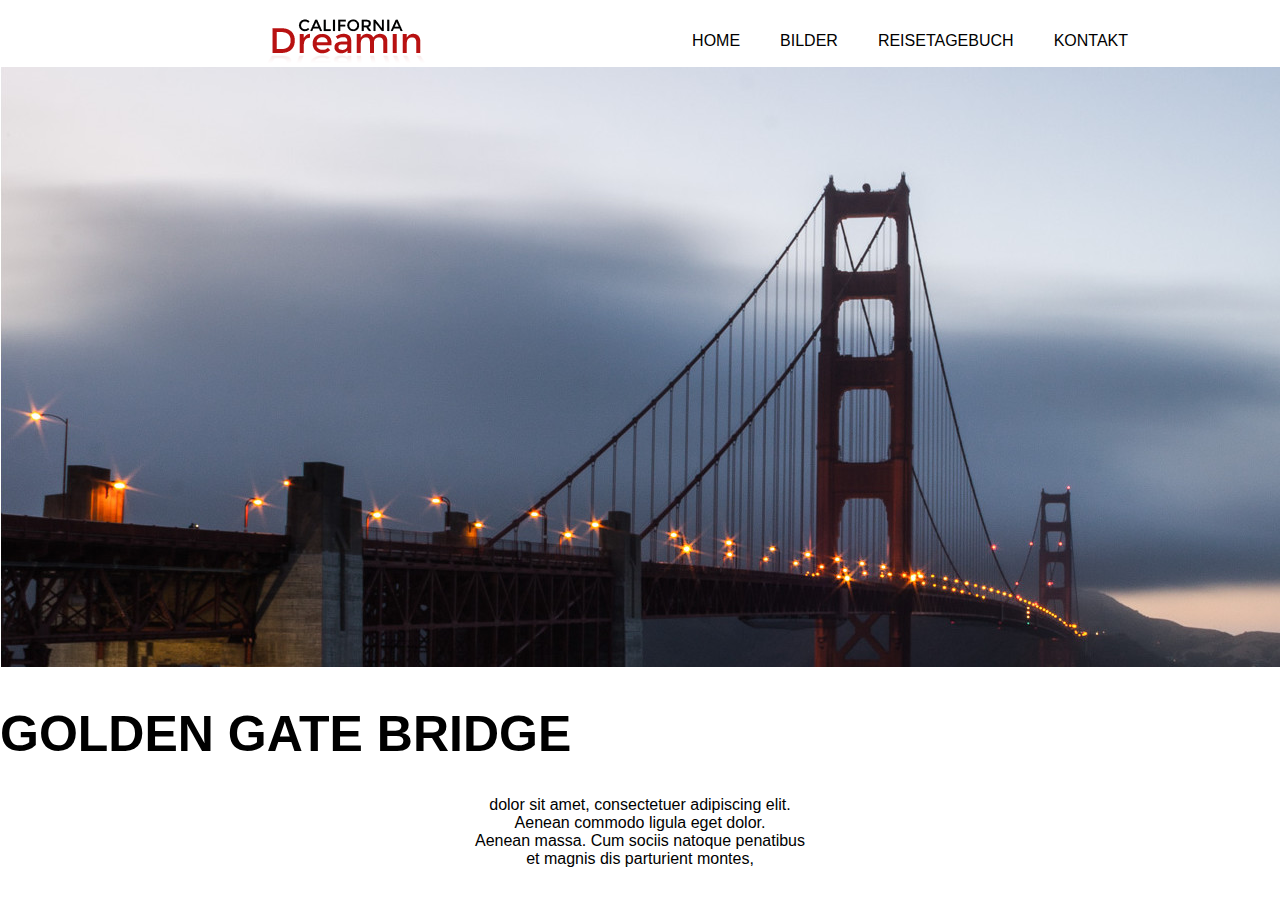
<file: index.html>
<!DOCTYPE html>
<html lang="de" dir="ltr">
  <head>
    <meta charset="utf-8" />
    <meta name="viewport" content="width=device-width, initial-scale=1.0">
    <link rel="stylesheet" href="css/master.css">
    <title>California Dreamin</title>
  </head>
  <body>



  <header id="main-header">

    <div class="inner-wrapper">
      <div id="logo">
        <img src="img/logo.png" alt="Logo">
      </div>

      <nav>
        <ul>
          <li><a href="#">HOME</a></li>
        </ul>
        <ul>
          <li><a href="#">BILDER</a></li>
        </ul>
        <ul>
          <li><a href="#">REISETAGEBUCH</a></li>
        </ul>
        <ul>
          <li><a href="#">KONTAKT</a></li>
        </ul>
      </nav>
    </div>



  </header>



  <main>
      <div class="hero-image">
              <div id="header-img">
                  <img src="img/goldengatebridge.jpg" />
                  <h1 style="font-size:50px">GOLDEN GATE BRIDGE</h1>
                  <p>dolor sit amet, consectetuer adipiscing elit. <br> Aenean commodo ligula eget dolor.<br> Aenean massa. Cum sociis natoque penatibus<br> et magnis dis parturient montes,</p>
              </div>
      </div>
  </main>

<footer>

</footer>

  </body>
</file>
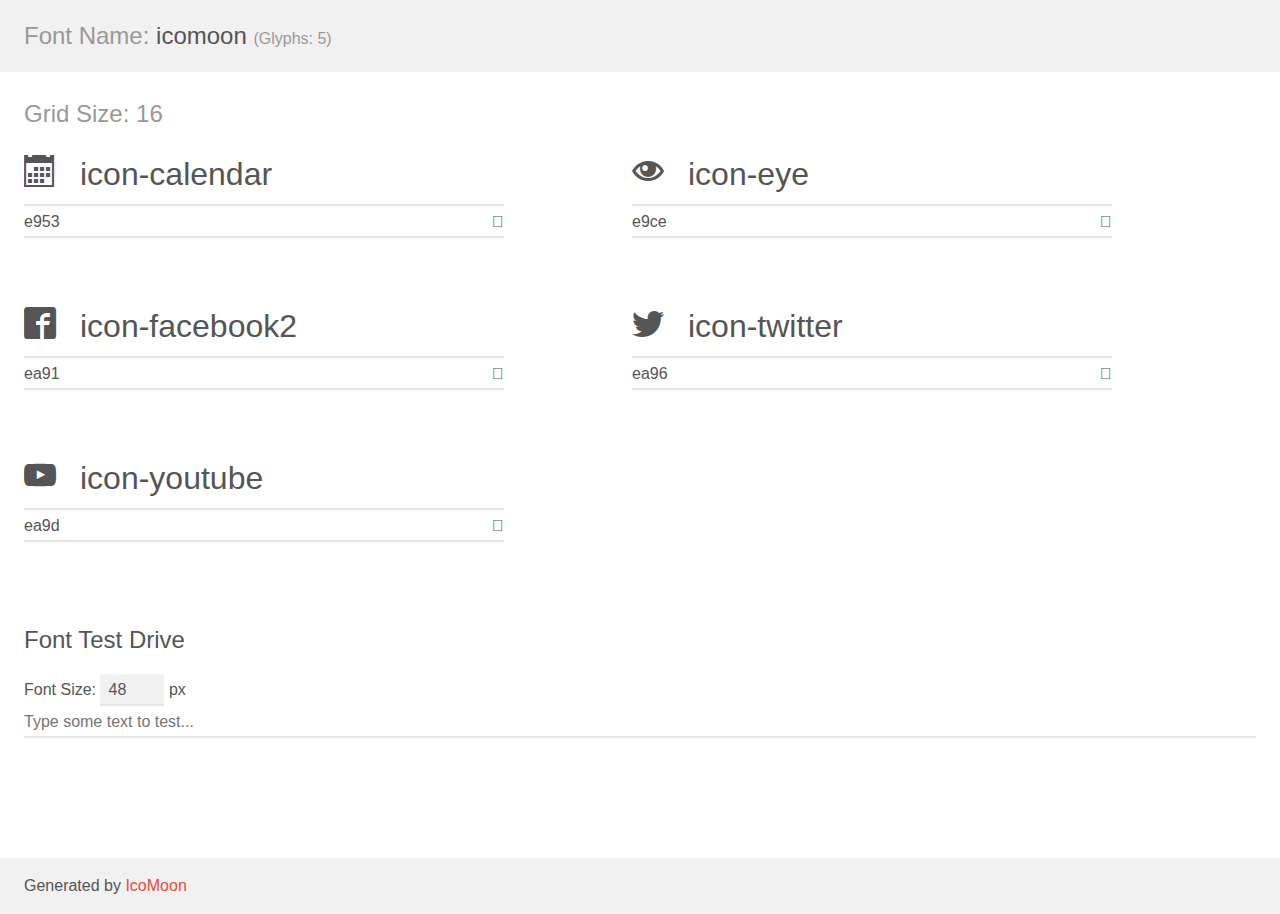
<file: Fonts/icomoon/demo.html>
<!doctype html>
<html>
<head>
    <meta charset="utf-8">
    <title>IcoMoon Demo</title>
    <meta name="description" content="An Icon Font Generated By IcoMoon.io">
    <meta name="viewport" content="width=device-width, initial-scale=1">
    <link rel="stylesheet" href="demo-files/demo.css">
    <link rel="stylesheet" href="style.css"></head>
<body>
    <div class="bgc1 clearfix">
        <h1 class="mhmm mvm"><span class="fgc1">Font Name:</span> icomoon <small class="fgc1">(Glyphs:&nbsp;5)</small></h1>
    </div>
    <div class="clearfix mhl ptl">
        <h1 class="mvm mtn fgc1">Grid Size: 16</h1>
        <div class="glyph fs1">
            <div class="clearfix bshadow0 pbs">
                <span class="icon-calendar">
                
                </span>
                <span class="mls"> icon-calendar</span>
            </div>
            <fieldset class="fs0 size1of1 clearfix hidden-false">
                <input type="text" readonly value="e953" class="unit size1of2" />
                <input type="text" maxlength="1" readonly value="&#xe953;" class="unitRight size1of2 talign-right" />
            </fieldset>
            <div class="fs0 bshadow0 clearfix hidden-true">
                <span class="unit pvs fgc1">liga: </span>
                <input type="text" readonly value="calendar, date" class="liga unitRight" />
            </div>
        </div>
        <div class="glyph fs1">
            <div class="clearfix bshadow0 pbs">
                <span class="icon-eye">
                
                </span>
                <span class="mls"> icon-eye</span>
            </div>
            <fieldset class="fs0 size1of1 clearfix hidden-false">
                <input type="text" readonly value="e9ce" class="unit size1of2" />
                <input type="text" maxlength="1" readonly value="&#xe9ce;" class="unitRight size1of2 talign-right" />
            </fieldset>
            <div class="fs0 bshadow0 clearfix hidden-true">
                <span class="unit pvs fgc1">liga: </span>
                <input type="text" readonly value="eye, views" class="liga unitRight" />
            </div>
        </div>
        <div class="glyph fs1">
            <div class="clearfix bshadow0 pbs">
                <span class="icon-facebook2">
                
                </span>
                <span class="mls"> icon-facebook2</span>
            </div>
            <fieldset class="fs0 size1of1 clearfix hidden-false">
                <input type="text" readonly value="ea91" class="unit size1of2" />
                <input type="text" maxlength="1" readonly value="&#xea91;" class="unitRight size1of2 talign-right" />
            </fieldset>
            <div class="fs0 bshadow0 clearfix hidden-true">
                <span class="unit pvs fgc1">liga: </span>
                <input type="text" readonly value="facebook2, brand11" class="liga unitRight" />
            </div>
        </div>
        <div class="glyph fs1">
            <div class="clearfix bshadow0 pbs">
                <span class="icon-twitter">
                
                </span>
                <span class="mls"> icon-twitter</span>
            </div>
            <fieldset class="fs0 size1of1 clearfix hidden-false">
                <input type="text" readonly value="ea96" class="unit size1of2" />
                <input type="text" maxlength="1" readonly value="&#xea96;" class="unitRight size1of2 talign-right" />
            </fieldset>
            <div class="fs0 bshadow0 clearfix hidden-true">
                <span class="unit pvs fgc1">liga: </span>
                <input type="text" readonly value="twitter, brand16" class="liga unitRight" />
            </div>
        </div>
        <div class="glyph fs1">
            <div class="clearfix bshadow0 pbs">
                <span class="icon-youtube">
                
                </span>
                <span class="mls"> icon-youtube</span>
            </div>
            <fieldset class="fs0 size1of1 clearfix hidden-false">
                <input type="text" readonly value="ea9d" class="unit size1of2" />
                <input type="text" maxlength="1" readonly value="&#xea9d;" class="unitRight size1of2 talign-right" />
            </fieldset>
            <div class="fs0 bshadow0 clearfix hidden-true">
                <span class="unit pvs fgc1">liga: </span>
                <input type="text" readonly value="youtube, brand21" class="liga unitRight" />
            </div>
        </div>
    </div>

    <!--[if gt IE 8]><!-->
    <div class="mhl clearfix mbl">
        <h1>Font Test Drive</h1>
        <label>
            Font Size: <input id="fontSize" type="number" class="textbox0 mbm"
            min="8" value="48" />
            px
        </label>
        <input id="testText" type="text" class="phl size1of1 mvl"
        placeholder="Type some text to test..." value=""/>
        <div id="testDrive" class="icon-">&nbsp;
        </div>
    </div>
    <!--<![endif]-->
    <div class="bgc1 clearfix">
        <p class="mhl">Generated by <a href="https://icomoon.io/app">IcoMoon</a></p>
    </div>

    <script src="demo-files/demo.js"></script>
</body>
</html>
</file>
<file: css/master.css>
:root {
  --screen-max: 1200px;
  --base-font: 'Montserrat', sans-serif;
  --base-font2: 'Open sans', serif;

  --grey-light: #fefefe;
  --grey-dark: #525252;
  --grey: #696969;

  --font-color-light: var(--grey-dark);

  --main-padding: 1rem;
}

html * {
  box-sizing: border-box;
}

body {
  font-family: var(--base-font);
  font-size: 100%;
  width: 100%;
  height: 100%;
  margin: 0;
}

header a:link {
  text-decoration: none;
}

header#main-header {
  margin-top: 1em;
  width: 100%;

}



header#main-header .inner-wrapper {
  max-width: var(--screen-max);
  width: 100%;
  display: flex;
  margin-left: auto;
  margin-right: auto;
  background: white;
}



nav {
  margin-right: 7em;
  display: flex;
  font-family: var(--base-font);
  text-decoration: none;
  list-style: none;

}

li {
  list-style: none;
  text-decoration: uppercase;
  text-decoration-color: black;


}



.main-navigation {
  display: none;
  list-style-image: none;


}

a {
  font-family: var(--base-font);
  color: black;
  text-decoration: uppercase;
}

#logo {
  margin: auto;
}

p {
  color:black;
  text-align: center;

}

.hero-image {
  width: 100%;
  height: 70%;
  position: center;
  background-repeat: no-repeat;
  background-size: cover;
}


div#header-img .inner-wrapper {
  max-width: var(--screen-max);
  width: 100%;
  display: flex;
  margin-left: auto;
  margin-right: auto;
  background: white;
  max-height: ;
}
</file>
<file: Fonts/icomoon/demo-files/demo.css>
body {
  padding: 0;
  margin: 0;
  font-family: sans-serif;
  font-size: 1em;
  line-height: 1.5;
  color: #555;
  background: #fff;
}
h1 {
  font-size: 1.5em;
  font-weight: normal;
}
small {
  font-size: .66666667em;
}
a {
  color: #e74c3c;
  text-decoration: none;
}
a:hover, a:focus {
  box-shadow: 0 1px #e74c3c;
}
.bshadow0, input {
  box-shadow: inset 0 -2px #e7e7e7;
}
input:hover {
  box-shadow: inset 0 -2px #ccc;
}
input, fieldset {
  font-family: sans-serif;
  font-size: 1em;
  margin: 0;
  padding: 0;
  border: 0;
}
input {
  color: inherit;
  line-height: 1.5;
  height: 1.5em;
  padding: .25em 0;
}
input:focus {
  outline: none;
  box-shadow: inset 0 -2px #449fdb;
}
.glyph {
  font-size: 16px;
  width: 15em;
  padding-bottom: 1em;
  margin-right: 4em;
  margin-bottom: 1em;
  float: left;
  overflow: hidden;
}
.liga {
  width: 80%;
  width: calc(100% - 2.5em);
}
.talign-right {
  text-align: right;
}
.talign-center {
  text-align: center;
}
.bgc1 {
  background: #f1f1f1;
}
.fgc1 {
  color: #999;
}
.fgc0 {
  color: #000;
}
p {
  margin-top: 1em;
  margin-bottom: 1em;
}
.mvm {
  margin-top: .75em;
  margin-bottom: .75em;
}
.mtn {
  margin-top: 0;
}
.mtl, .mal {
  margin-top: 1.5em;
}
.mbl, .mal {
  margin-bottom: 1.5em;
}
.mal, .mhl {
  margin-left: 1.5em;
  margin-right: 1.5em;
}
.mhmm {
  margin-left: 1em;
  margin-right: 1em;
}
.mls {
  margin-left: .25em;
}
.ptl {
  padding-top: 1.5em;
}
.pbs, .pvs {
  padding-bottom: .25em;
}
.pvs, .pts {
  padding-top: .25em;
}
.unit {
  float: left;
}
.unitRight {
  float: right;
}
.size1of2 {
  width: 50%;
}
.size1of1 {
  width: 100%;
}
.clearfix:before, .clearfix:after {
  content: " ";
  display: table;
}
.clearfix:after {
  clear: both;
}
.hidden-true {
  display: none;
}
.textbox0 {
  width: 3em;
  background: #f1f1f1;
  padding: .25em .5em;
  line-height: 1.5;
  height: 1.5em;
}
#testDrive {
  display: block;
  padding-top: 24px;
  line-height: 1.5;
}
.fs0 {
  font-size: 16px;
}
.fs1 {
  font-size: 32px;
}
</file>
<file: Fonts/icomoon/style.css>
@font-face {
  font-family: 'icomoon';
  src:  url('fonts/icomoon.eot?gn4kle');
  src:  url('fonts/icomoon.eot?gn4kle#iefix') format('embedded-opentype'),
    url('fonts/icomoon.ttf?gn4kle') format('truetype'),
    url('fonts/icomoon.woff?gn4kle') format('woff'),
    url('fonts/icomoon.svg?gn4kle#icomoon') format('svg');
  font-weight: normal;
  font-style: normal;
}

[class^="icon-"], [class*=" icon-"] {
  /* use !important to prevent issues with browser extensions that change fonts */
  font-family: 'icomoon' !important;
  speak: none;
  font-style: normal;
  font-weight: normal;
  font-variant: normal;
  text-transform: none;
  line-height: 1;

  /* Better Font Rendering =========== */
  -webkit-font-smoothing: antialiased;
  -moz-osx-font-smoothing: grayscale;
}

.icon-calendar:before {
  content: "\e953";
}
.icon-eye:before {
  content: "\e9ce";
}
.icon-facebook2:before {
  content: "\ea91";
}
.icon-twitter:before {
  content: "\ea96";
}
.icon-youtube:before {
  content: "\ea9d";
}
</file>
